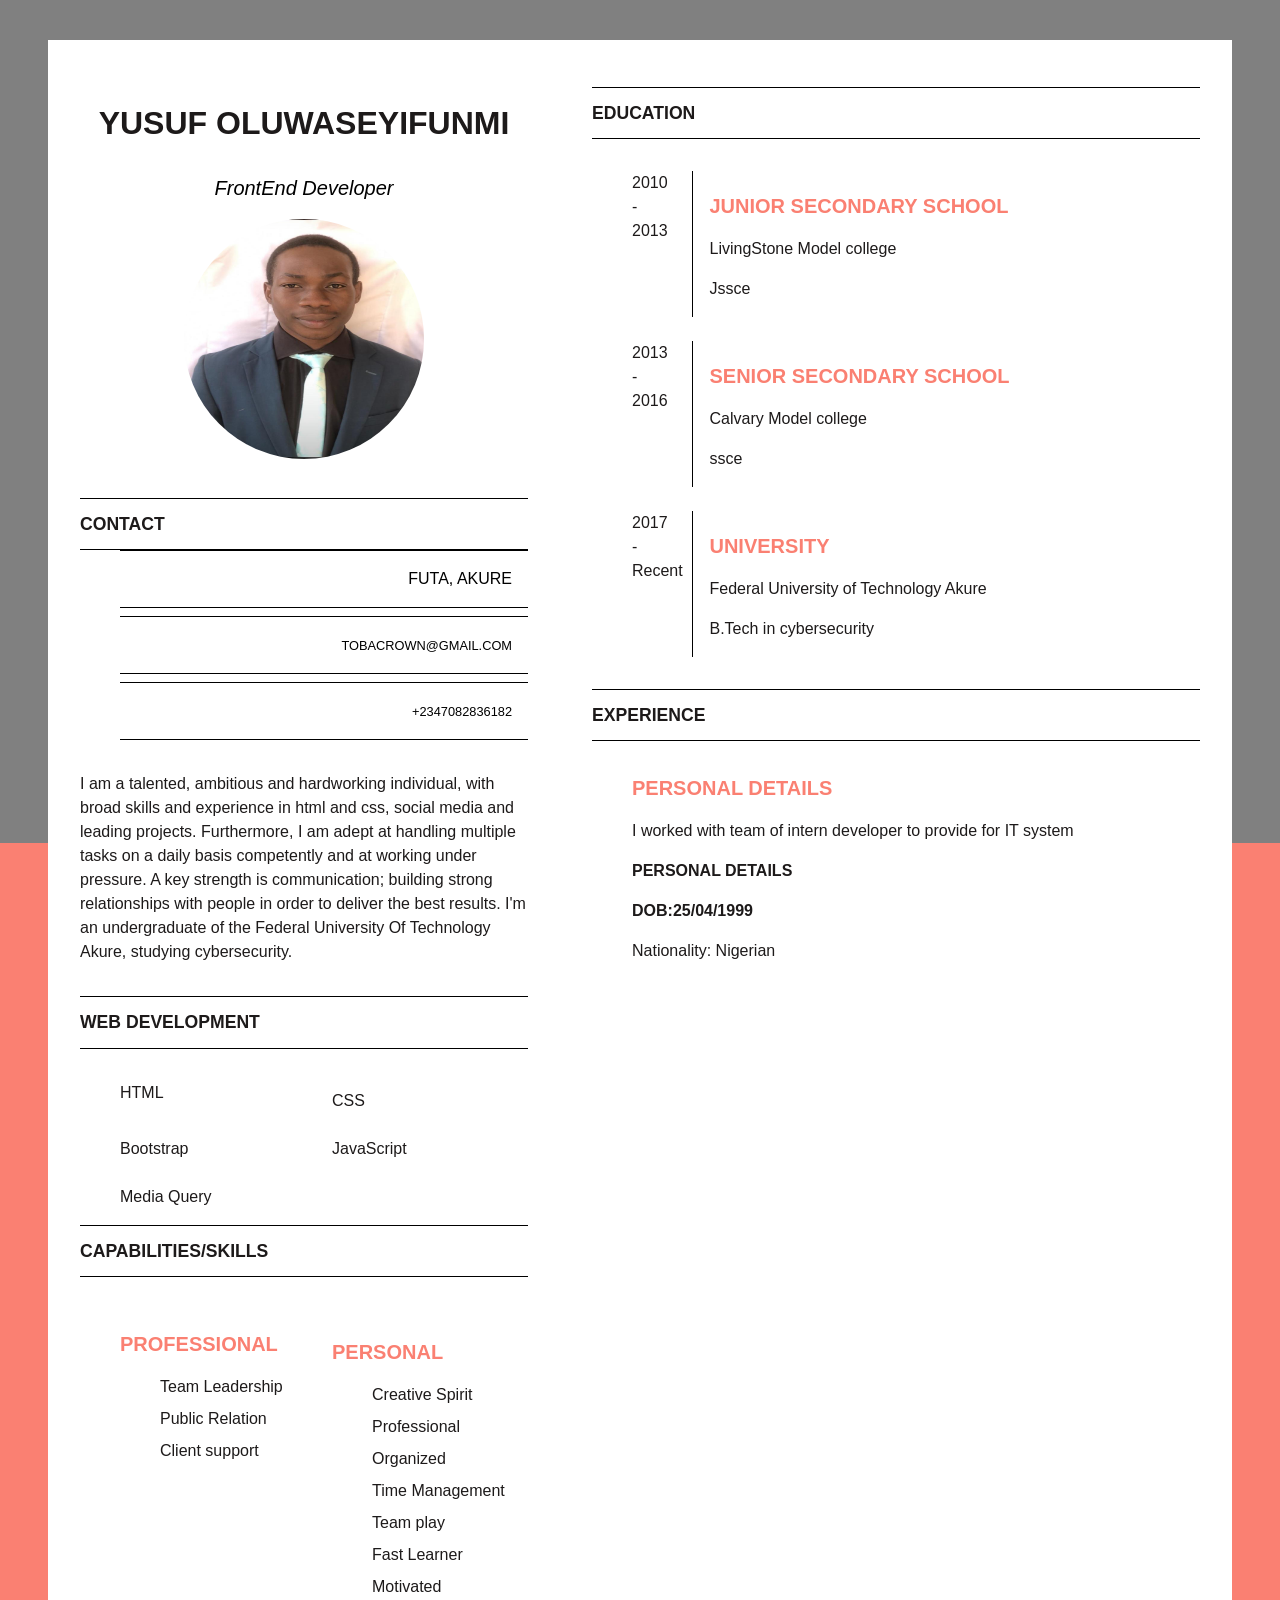
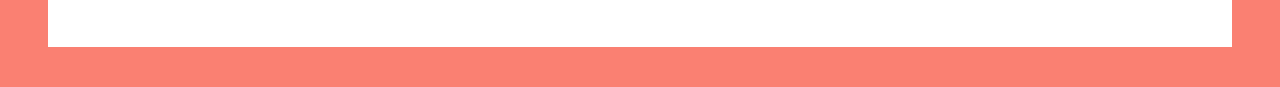
<file: index.html>
<!DOCTYPE html>
<html lang="en">
<head>
    <meta charset="UTF-8">
    <meta http-equiv="X-UA-Compatible" content="IE=edge">
    <meta name="viewport" content="width=device-width, initial-scale=1.0">
    <title>Resume</title>
    <link href="Style.css" rel="stylesheet" type="text/css">
    <link rel="preconnect" href="https://fonts.googleapis.com">
<link rel="preconnect" href="https://fonts.gstatic.com" crossorigin>
<link href="https://fonts.googleapis.com/css2?family=Josefin+Sans:wght@100&display=swap" rel="stylesheet">
</head>
<body>
    <div class="resume">
        <div class="column">
    <section class="profile">
        <h1>Yusuf Oluwaseyifunmi</h1>
        <p><em>FrontEnd Developer</em></p>
        <img src="Images/avi.jpg" alt="">
    </section>
    <section class="contact">
        <h2>Contact</h2>
        <ul>
            <li>Futa, Akure</li>
            <li><a href="mailto:tobacrown@gmail.com">tobacrown@gmail.com</a></li>
            <li><a href="tel:+2347082836182">+2347082836182</a></li>
        </ul>
    </section>
    <section class="objectives">
        I am a talented, ambitious and hardworking individual, with broad skills and experience in html and css, social media and leading projects.
        Furthermore, I am adept at handling multiple tasks on a daily basis competently and at working under pressure.
        A key strength is communication; building strong relationships with people in order to deliver the best results.
        I'm an undergraduate of the Federal University Of Technology Akure, studying cybersecurity.
    </section>
    <section class="skills">
        <h2>Web Development</h2>
        <ul>
            <li>HTML</li>
            <li>CSS</li>
            <li>Bootstrap</li>
            <li>JavaScript</li>
            <li>Media Query</li>
        </ul>
        <h2>Capabilities/Skills</h2>
        <ul>
            <li><h3>Professional</h3>
                <ul>
                    <li>Team Leadership</li>
                    <li>Public Relation</li>
                    <li>Client support</li>
                </ul>
            </li>
            <li><h3>personal</h3>
                <ul>
                    <li>Creative Spirit</li>
                    <li>Professional</li>
                    <li>Organized</li>
                    <li>Time Management</li>
                    <li>Team play</li>
                    <li>Fast Learner</li>
                    <li>Motivated</li>
                </ul>
            </li>
        </ul>
    </section>
        </div>
        <div class="column">
    <section class="education">
        <h2>Education</h2>
        <ul class="timeline">
            <li class="event">
                <span class="duration">2010 - 2013</span>
                <div class="content">
                <h3>Junior secondary School</h3>
                <p>LivingStone Model college</p>
                <p>Jssce</p>
                </div>
            </li>
            <li class="event">
                <span class="duration">2013 - 2016</span>
                <div class="content">
                <h3>Senior secondary School</h3>
                <p>Calvary Model college</p>
                <p>ssce</p>
                </div>
            </li>
            <li class="event">
                <span class="duration">2017 - Recent</span>
                <div class="content">
                <h3>University</h3>
                <p>Federal University of Technology Akure</p>
                <p>B.Tech in cybersecurity</p>
                </div>
            </li>
        </ul>
    </section>
    <section class="experience">
        <h2>Experience</h2>
        <ul class="timeline">
            <h3>Personal Details</h3>
            <p>I worked with team of intern developer to provide for IT system</p>
            <p><b>PERSONAL DETAILS</b></p>
            <P><B>DOB:25/04/1999</B></P>
            <P>Nationality: Nigerian</P>
        </ul>
    </section>
    </div>
    </div>
</body>
</html>
</file>
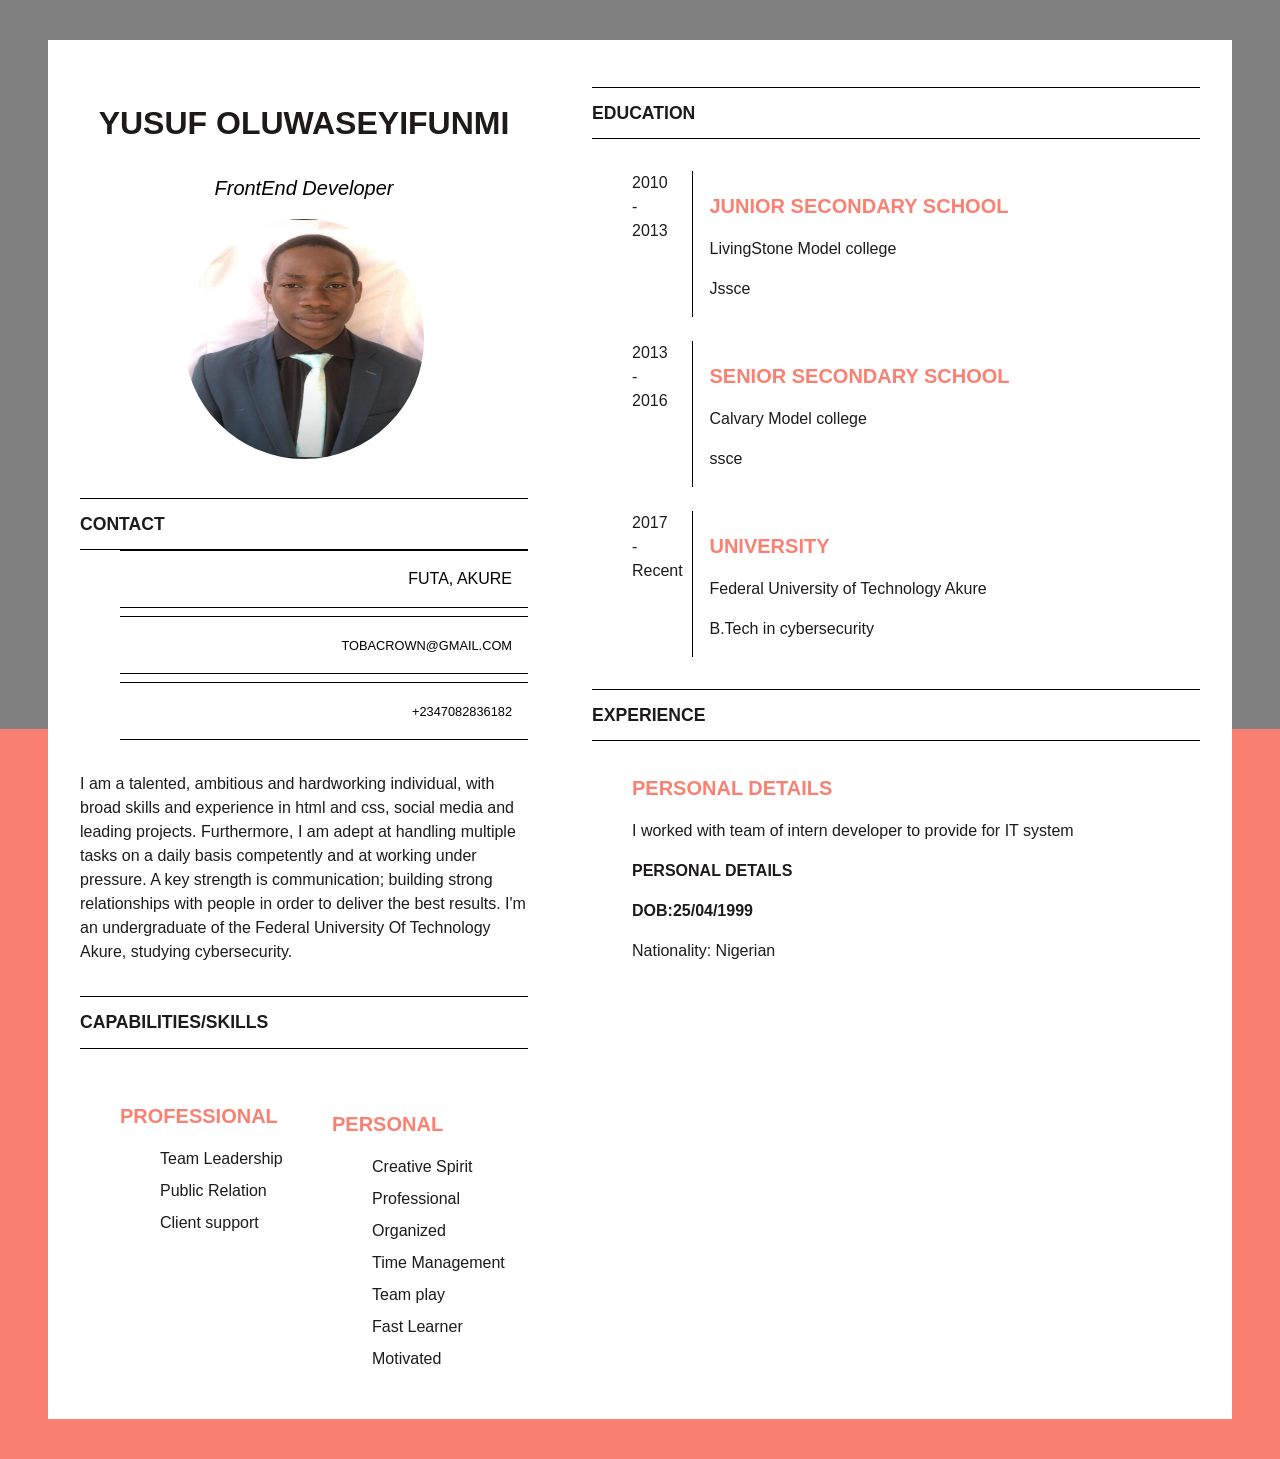
<file: Resume.html>
<!DOCTYPE html>
<html lang="en">
<head>
    <meta charset="UTF-8">
    <meta http-equiv="X-UA-Compatible" content="IE=edge">
    <meta name="viewport" content="width=device-width, initial-scale=1.0">
    <title>Resume</title>
    <link href="Style.css" rel="stylesheet" type="text/css">
    <link rel="preconnect" href="https://fonts.googleapis.com">
<link rel="preconnect" href="https://fonts.gstatic.com" crossorigin>
<link href="https://fonts.googleapis.com/css2?family=Josefin+Sans:wght@100&display=swap" rel="stylesheet">
</head>
<body>
    <div class="resume">
        <div class="column">
    <section class="profile">
        <h1>Yusuf Oluwaseyifunmi</h1>
        <p><em>FrontEnd Developer</em></p>
        <img src="Images/avi.jpg" alt="">
    </section>
    <section class="contact">
        <h2>Contact</h2>
        <ul>
            <li>Futa, Akure</li>
            <li><a href="mailto:tobacrown@gmail.com">tobacrown@gmail.com</a></li>
            <li><a href="tel:+2347082836182">+2347082836182</a></li>
        </ul>
    </section>
    <section class="objectives">
        I am a talented, ambitious and hardworking individual, with broad skills and experience in html and css, social media and leading projects.
        Furthermore, I am adept at handling multiple tasks on a daily basis competently and at working under pressure.
        A key strength is communication; building strong relationships with people in order to deliver the best results.
        I'm an undergraduate of the Federal University Of Technology Akure, studying cybersecurity.
    </section>
    <section class="skills">
        <h2>Capabilities/Skills</h2>
        <ul>
            <li><h3>Professional</h3>
                <ul>
                    <li>Team Leadership</li>
                    <li>Public Relation</li>
                    <li>Client support</li>
                </ul>
            </li>
            <li><h3>personal</h3>
                <ul>
                    <li>Creative Spirit</li>
                    <li>Professional</li>
                    <li>Organized</li>
                    <li>Time Management</li>
                    <li>Team play</li>
                    <li>Fast Learner</li>
                    <li>Motivated</li>
                </ul>
            </li>
        </ul>
    </section>
        </div>
        <div class="column">
    <section class="education">
        <h2>Education</h2>
        <ul class="timeline">
            <li class="event">
                <span class="duration">2010 - 2013</span>
                <div class="content">
                <h3>Junior secondary School</h3>
                <p>LivingStone Model college</p>
                <p>Jssce</p>
                </div>
            </li>
            <li class="event">
                <span class="duration">2013 - 2016</span>
                <div class="content">
                <h3>Senior secondary School</h3>
                <p>Calvary Model college</p>
                <p>ssce</p>
                </div>
            </li>
            <li class="event">
                <span class="duration">2017 - Recent</span>
                <div class="content">
                <h3>University</h3>
                <p>Federal University of Technology Akure</p>
                <p>B.Tech in cybersecurity</p>
                </div>
            </li>
        </ul>
    </section>
    <section class="experience">
        <h2>Experience</h2>
        <ul class="timeline">
            <h3>Personal Details</h3>
            <p>I worked with team of intern developer to provide for IT system</p>
            <p><b>PERSONAL DETAILS</b></p>
            <P><B>DOB:25/04/1999</B></P>
            <P>Nationality: Nigerian</P>
        </ul>
    </section>
    </div>
    </div>
</body>
</html>
</file>
<file: Style.css>
html{color: rgb(29, 26, 26);
font-family: Arial, Helvetica, sans-serif;
line-height: 1.5;}
body {
    padding: 2rem 2.5rem;
    background: linear-gradient(grey, grey 50%, salmon 50%, salmon);
}
h1{
    font-size: 2rem;
    text-transform: uppercase;
}
h2{font-size: 1.1rem;
text-transform: uppercase;
border-top: 1px solid black;
border-bottom: 1px solid black;
padding: 0.75rem 0;
margin-bottom: 2rem;}
h3 {font-size: 1.25rem;
text-transform: uppercase;
color: salmon;
margin-bottom: 1rem;}
p {line-height: 1.5;}
section + section {
    margin-top: 2rem;
}
a {text-decoration: none;
color: inherit;
font-size: 0.8rem;}
.profile img {border-radius: 9999px;
width: 15rem;
height: 15rem;}
.profile {text-align: center;}
.profile p {margin-bottom: 1rem;
color:black;
font-size: 1.25rem;}
.contact li {text-align: right;
text-transform: uppercase;
padding: 1rem;
border-top: 1px solid black;
border-bottom: 1px solid black;
color: black;}
.contact ul {margin-top: -2rem;}
li + li {
    margin-top: 0.5rem;
}
ul {list-style: none;}
.skills > ul {
    display: grid;
    grid-template-columns: 1fr 1fr;
    grid-gap: 1rem;
}
.timeline .event + .event{
    padding-top: 1rem;
}
.content > h3 + p {
    margin-bottom: 1rem;
    color: solid black;
}
.timeline .event {
    display: grid;
    grid-template-columns: 5ch 1fr;
}
.timeline .content {
    border-left: 1px solid black;
    padding-left: 1rem;
    margin-left: 1rem;
}
.resume {
    display: grid;
    grid-template-columns: 40% 1fr;
    grid-gap: 4rem;
    background-color: white;
    padding: 2rem;
    margin: auto;
}
</file>
